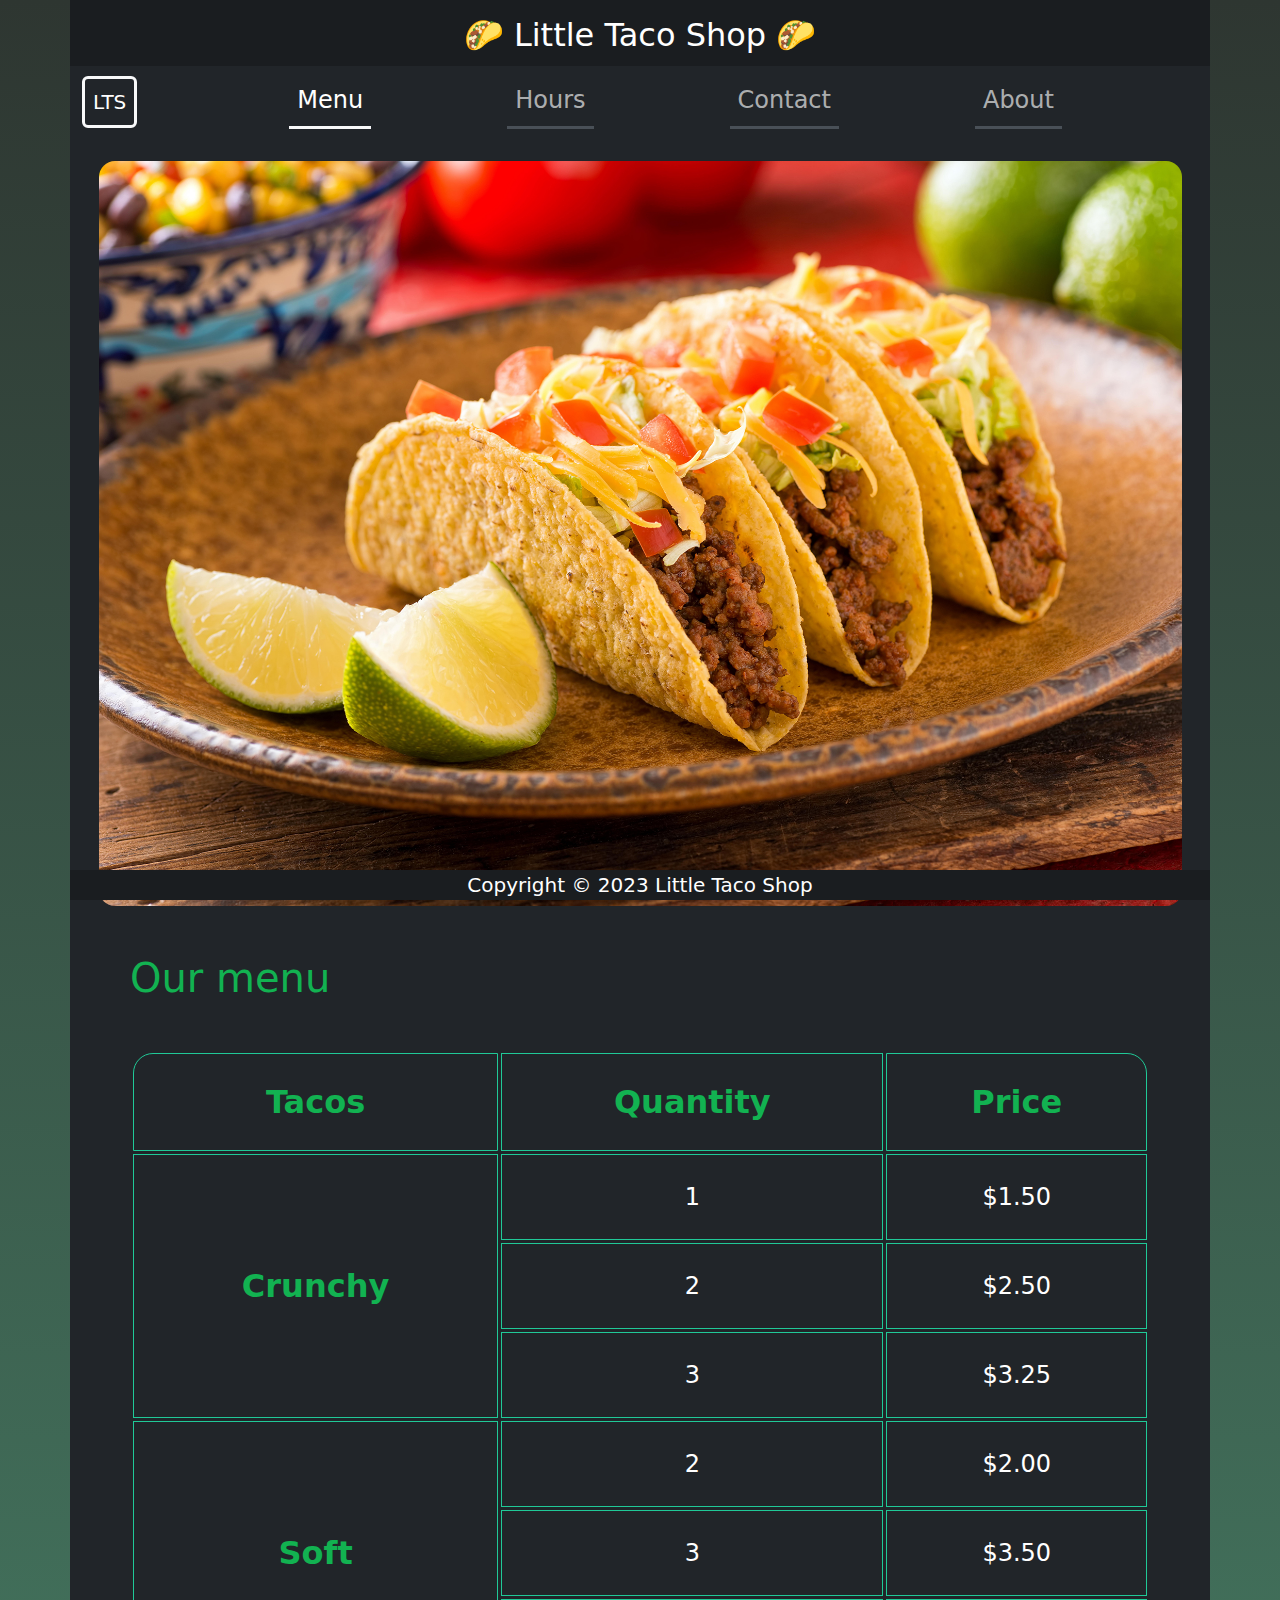
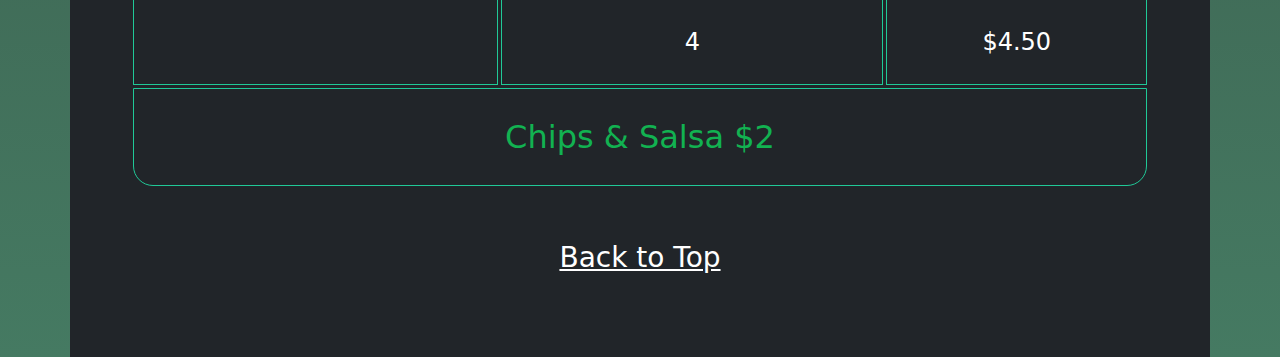
<file: LearnBootstrap/index.html>
<!doctype html>
<html lang="en">
<head>
    <meta charset="UTF-8">
    <meta name="viewport"
          content="width=device-width, user-scalable=no, initial-scale=1.0, maximum-scale=1.0, minimum-scale=1.0">
    <meta http-equiv="X-UA-Compatible" content="ie=edge">
    <title>Bootstrap LTS</title>
    <link rel="stylesheet" href="css/bootstrap.css">
    <link rel="stylesheet" href="css/main.css">
</head>
<body>
<main>
<div class="container bg-dark text-white text-center py-0" data-bs-theme="dark">
    <section class="header__section">
        <div class="header sticky-top z-1">
            <div class="row bg-dark-subtle">
                <div class="col pt-3 pb-1">
                    <h2>🌮 Little Taco Shop 🌮</h2>
                </div>
            </div>
            <div class="row">
                <nav class="navbar navbar-expand-lg bg-dark">
                    <div class="container-fluid">
                        <a class="navbar-brand border border-3 border-light p-2 rounded h-100" href="#">LTS</a>
                        <button class="navbar-toggler" type="button" data-bs-toggle="collapse" data-bs-target="#navbarNavAltMarkup" aria-controls="navbarNavAltMarkup" aria-expanded="false" aria-label="Переключатель навигации">
                            <span class="navbar-toggler-icon"></span>
                        </button>
                        <div class="collapse navbar-collapse" id="navbarNavAltMarkup">
                            <div class="navbar-nav w-100 justify-content-evenly">
                                <a class="nav-link active border-bottom border-3 border-light" aria-current="page" href="#menu">Menu</a>
                                <a class="nav-link border-bottom border-3 border-light-subtle" href="hours.html">Hours</a>
                                <a class="nav-link border-bottom border-3 border-light-subtle" href="contact.html">Contact</a>
                                <a class="nav-link border-bottom border-3 border-light-subtle" href="about.html">About</a>
                            </div>
                        </div>
                    </div>
                </nav>
            </div>
        </div>
        <div class="row justify-content-center">
            <div class="img-wrapper d-flex align-items-center justify-content-center rounded rounded-4 mt-4 p-0 overflow-hidden position-relative">
                <img src="assets/img/taco-main.jpg" alt="..." title="Beautiful, isn't it?" class="h-100 w-100 object-fit-cover">
                <div class="greeting position-absolute top-0 start-0 fs-1 border border-3 rounded-bottom p-2 border-success-subtle bg-success bg-opacity-50 border-top-0 welcome">Bienvenidos!</div>
            </div>
        </div>
    </section>
    <div class="row text-start" id="menu">
        <h1 class="m-5 text-success">Our menu</h1>
    </div>
    <table class="table align-middle px-lg-5">
        <thead>
        <tr>
            <th scope="col" class="text-success menu__header p-lg-4">Tacos</th>
            <th scope="col" class="text-success menu__header p-lg-4">Quantity</th>
            <th scope="col" class="text-success p-lg-4 menu__header">Price</th>
        </tr>
        </thead>
        <tbody>
        <tr>
            <th rowspan="3" class="text-success p-lg-4 table__element">Crunchy</th>
            <td class="p-4">1</td>
            <td class="p-4">$1.50</td>
        </tr>
        <tr>
            <td class="p-4">2</td>
            <td class="p-4">$2.50</td>
        </tr>
        <tr>
            <td class="p-4">3</td>
            <td class="p-4">$3.25</td>
        </tr>
        <tr>
            <th rowspan="3" class="text-success p-lg-4 table__element">Soft</th>
            <td class="p-4">2</td>
            <td class="p-4">$2.00</td>
        </tr>
        <tr>
            <td class="p-4">3</td>
            <td class="p-4">$3.50</td>
        </tr>
        <tr>
            <td class="p-4">4</td>
            <td class="p-4">$4.50</td>
        </tr>
        </tbody>
        <tfoot>
            <tr>
                <td colspan="3" class="text-success p-lg-4 table__element">Chips & Salsa $2</td>
            </tr>
        </tfoot>
    </table>
    <div class="my-5 back-to-top">
        <a href="#" class="fs-3 text-white">Back to Top</a>
    </div>
    <p class="bg-dark-subtle text-white position-sticky sticky-bottom mb-0 copyrights fs-5">Copyright &copy 2023 Little Taco Shop</p>
</div>
</main>
<script src="js/bootstrap.bundle.js"></script>
</body>
</html>
</file>
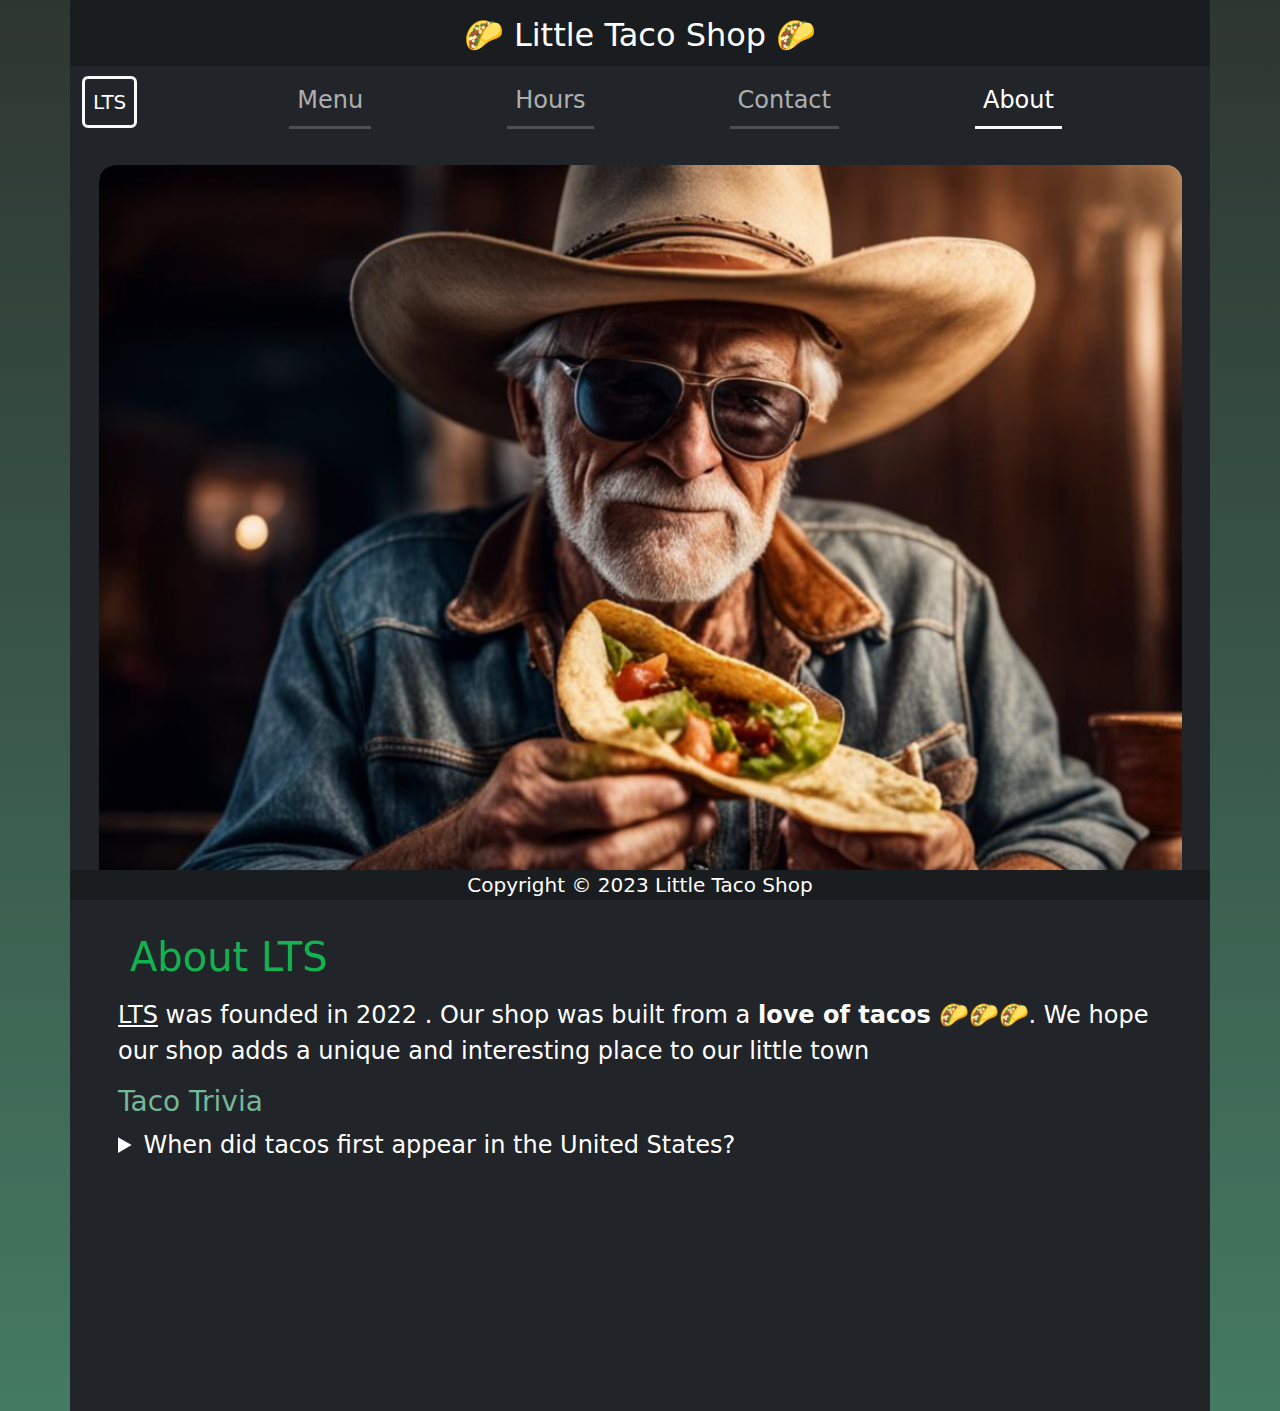
<file: LearnBootstrap/about.html>
<!doctype html>
<html lang="en">
<head>
    <meta charset="UTF-8">
    <meta name="viewport"
          content="width=device-width, user-scalable=no, initial-scale=1.0, maximum-scale=1.0, minimum-scale=1.0">
    <meta http-equiv="X-UA-Compatible" content="ie=edge">
    <title>LTS About</title>

    <link rel="stylesheet" href="css/bootstrap.css">
    <link rel="stylesheet" href="css/main.css">
</head>
<body>
<main>
    <div class="container bg-dark text-white text-center py-0" data-bs-theme="dark">
        <section class="header__section">
            <div class="header sticky-top z-1">
                <div class="row bg-dark-subtle">
                    <div class="col pt-3 pb-1">
                        <h2>🌮 Little Taco Shop 🌮</h2>
                    </div>
                </div>
                <div class="row">
                    <nav class="navbar navbar-expand-lg bg-dark">
                        <div class="container-fluid">
                            <a class="navbar-brand border border-3 border-light p-2 rounded h-100" href="#">LTS</a>
                            <button class="navbar-toggler" type="button" data-bs-toggle="collapse" data-bs-target="#navbarNavAltMarkup" aria-controls="navbarNavAltMarkup" aria-expanded="false" aria-label="Переключатель навигации">
                                <span class="navbar-toggler-icon"></span>
                            </button>
                            <div class="collapse navbar-collapse" id="navbarNavAltMarkup">
                                <div class="navbar-nav w-100 justify-content-evenly">
                                    <a class="nav-link border-bottom border-3 border-light-subtle" href="index.html">Menu</a>
                                    <a class="nav-link border-bottom border-3 border-light-subtle" href="hours.html">Hours</a>
                                    <a class="nav-link border-bottom border-3 border-light-subtle" href="contact.html">Contact</a>
                                    <a class="nav-link active border-bottom border-3 border-light" aria-current="page" href="#">About</a>
                                </div>
                            </div>
                        </div>
                    </nav>
                </div>
            </div>
            <div class="row justify-content-center mt-1">
                <div class="img-wrapper d-flex align-items-center justify-content-center rounded rounded-4 mt-4 p-0 overflow-hidden position-relative">
                    <img src="assets/img/taco-about.png" alt="..." title="Historical picture! Not AI" class="h-100 w-100 object-fit-cover">
                </div>
            </div>
        </section>
        <div class="row text-start mb-5 pb-5">
            <h1 class="m-5 mb-3 text-success">About LTS</h1>
            <p class="px-5"><u>LTS</u> was founded in
                <time datetime="2022">2022</time>
                . Our shop was built from a
                <b>love of tacos</b> 🌮🌮🌮. We hope our
                shop adds a unique and interesting place to our little town
            </p>

            <aside class="px-5">
                <h3 class="text-success-emphasis">Taco Trivia</h3>
                <details>
                    <summary>When did tacos first appear in the United States?</summary>
                    <p class="mt-4">Jeffrey M. Pilcher, taco historian and professor of history at the University of Minnesota,
                        says the earliest mention of tacos in the United States are in newspapers from
                        <time datetime="1905">1905</time>
                        .
                    </p>
                    <p class="px-3">(Source: <cite><a href="https://www.youtube.com/watch?v=QH2-TGUlwu4&t=9s" class="text-white">
                        this video</a></cite>)</p>
                </details>
            </aside>
        </div>
        <p class="bg-dark-subtle text-white position-sticky sticky-bottom mb-0 copyrights fs-5">Copyright &copy 2023 Little Taco Shop</p>
    </div>
</main>
<script src="js/bootstrap.bundle.js"></script>
</body>
</html>
</file>
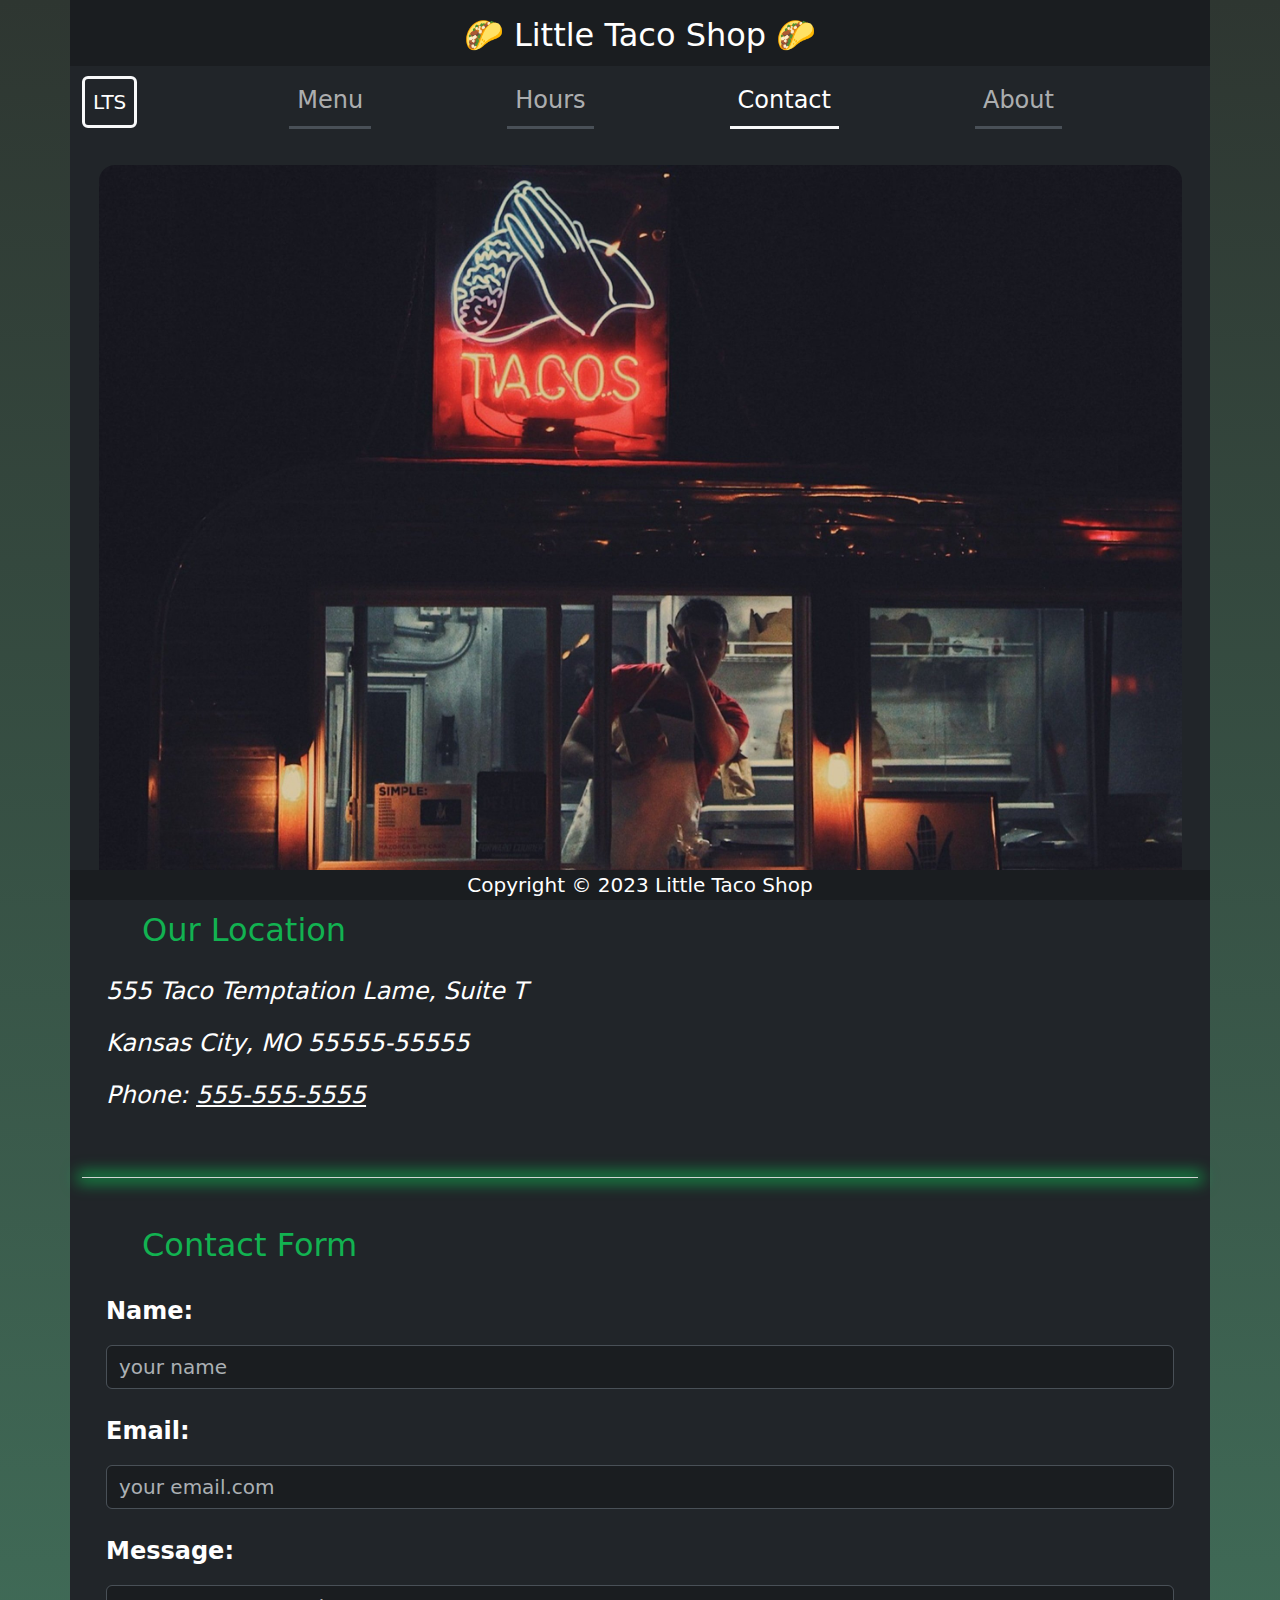
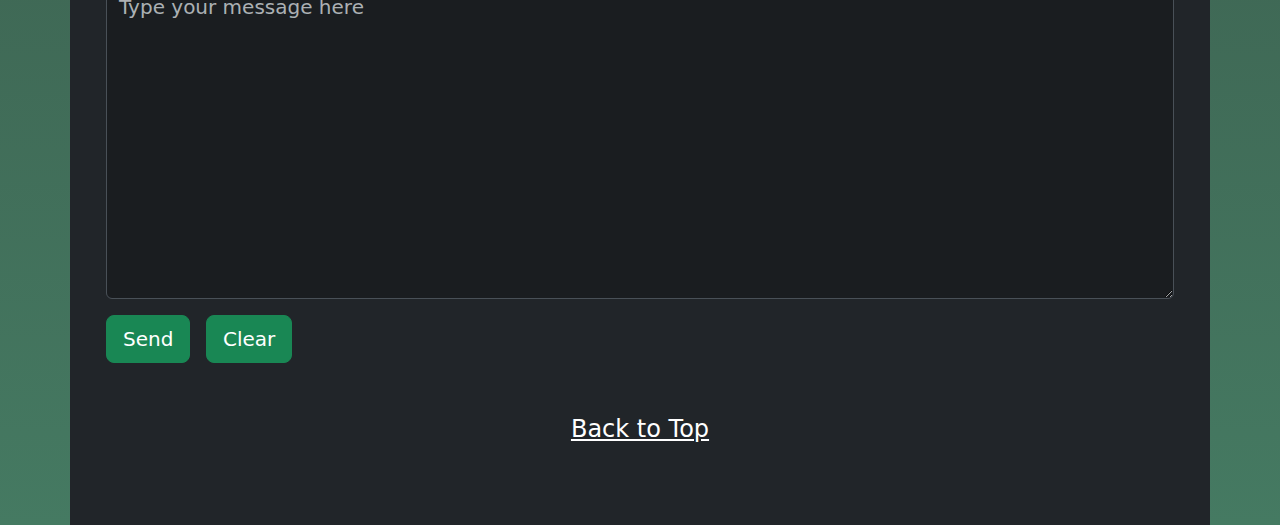
<file: LearnBootstrap/contact.html>
<!doctype html>
<html lang="en">
<head>
    <meta charset="UTF-8">
    <meta name="viewport"
          content="width=device-width, user-scalable=no, initial-scale=1.0, maximum-scale=1.0, minimum-scale=1.0">
    <meta http-equiv="X-UA-Compatible" content="ie=edge">
    <title>LTS Contact</title>

    <link rel="stylesheet" href="css/bootstrap.css">
    <link rel="stylesheet" href="css/main.css">
</head>
<body>
<main>
    <div class="container bg-dark text-white text-center py-0" data-bs-theme="dark">
        <section class="header__section">
            <div class="header sticky-top z-1">
                <div class="row bg-dark-subtle">
                    <div class="col pt-3 pb-1">
                        <h2>🌮 Little Taco Shop 🌮</h2>
                    </div>
                </div>
                <div class="row">
                    <nav class="navbar navbar-expand-lg bg-dark">
                        <div class="container-fluid">
                            <a class="navbar-brand border border-3 border-light p-2 rounded h-100" href="#">LTS</a>
                            <button class="navbar-toggler" type="button" data-bs-toggle="collapse" data-bs-target="#navbarNavAltMarkup" aria-controls="navbarNavAltMarkup" aria-expanded="false" aria-label="Переключатель навигации">
                                <span class="navbar-toggler-icon"></span>
                            </button>
                            <div class="collapse navbar-collapse" id="navbarNavAltMarkup">
                                <div class="navbar-nav w-100 justify-content-evenly">
                                    <a class="nav-link border-bottom border-3 border-light-subtle" href="index.html">Menu</a>
                                    <a class="nav-link border-bottom border-3 border-light-subtle" href="hours.html">Hours</a>
                                    <a class="nav-link active border-bottom border-3 border-light" aria-current="page" href="#">Contact</a>
                                    <a class="nav-link border-bottom border-3 border-light-subtle" href="about.html">About</a>
                                </div>
                            </div>
                        </div>
                    </nav>
                </div>
            </div>
            <div class="row justify-content-center mt-1">
                <div class="img-wrapper d-flex align-items-center justify-content-center rounded rounded-4 mt-4 p-0 overflow-hidden position-relative">
                    <img src="assets/img/taco-contact.jpg" alt="..." title="Our Tacos" class="h-100 w-100 object-fit-cover">
                </div>
            </div>
        </section>
        <div class="row text-start mt-4 px-4">
            <h2 class="px-5 text-success mb-4">Our Location</h2>
            <address class="fst-italic">
                <p>555 Taco Temptation Lame, Suite T</p>
                <p class="mb-0">Kansas City, MO 55555-55555</p>
            </address>
            <p class="fst-italic">Phone: <a href="tel:5555555555" class="text-white">555-555-5555</a></p>
        </div>
        <hr class="my-5">
        <div class="row text-start mt-5 px-4">
            <h2 class="px-5 text-success mb-4">Contact Form</h2>
        </div>
        <form>
            <div class="mt-1 mb-4">
                <div class="px-4 text-start">
                    <label for="name" class="fw-semibold mb-3 form-label">Name:</label>
                    <input type="text" name="name" id="name" class="form-control fs-5 bg-dark-subtle" placeholder="your name">
                </div>
            </div>
            <div class="mb-4 px-4 text-start">
                <label for="email" class="fw-semibold mb-3 form-label">Email:</label>
                <input type="email" name="email" id="email" class="form-control fs-5 bg-dark-subtle" placeholder="your email.com">
            </div>
            <div class="mb-4 px-4 text-start">
                <label for="message" class="fw-semibold mb-3 form-label d-block">Message:</label>
                <textarea name="message" id="message" rows="10" placeholder="Type your message here" class="form-control fs-5 bg-dark-subtle"></textarea>
                <button class="btn btn-success btn-lg mt-3 me-2" type="submit">Send</button>
                <button class="btn btn-success btn-lg mt-3 me-3" type="reset">Clear</button>
            </div>
        </form>
        <div class="my-5 back-to-top">
            <a href="#" class="fs-4 text-white">Back to Top</a>
        </div>
        <p class="bg-dark-subtle text-white position-sticky sticky-bottom mb-0 copyrights fs-5">Copyright &copy 2023 Little Taco Shop</p>
    </div>
</main>
<script src="js/bootstrap.bundle.js"></script>
</body>
</html>
</file>
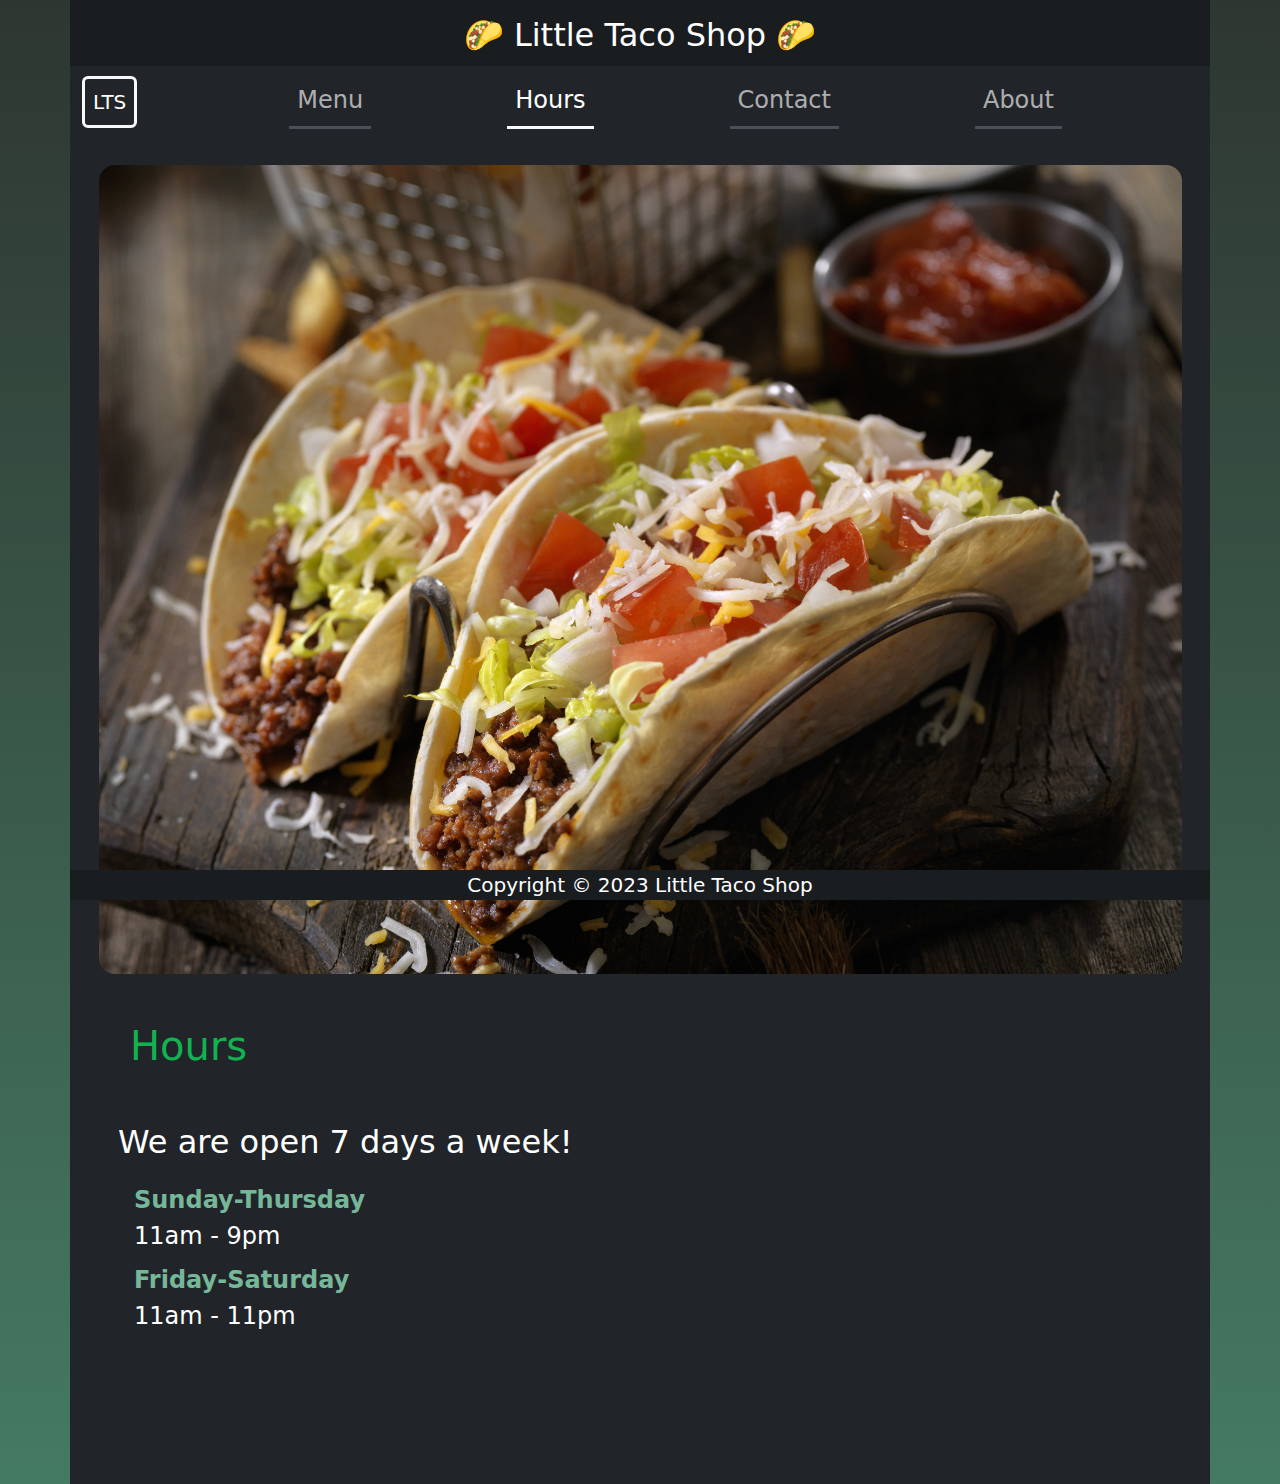
<file: LearnBootstrap/hours.html>
<!doctype html>
<html lang="en">
<head>
    <meta charset="UTF-8">
    <meta name="viewport"
          content="width=device-width, user-scalable=no, initial-scale=1.0, maximum-scale=1.0, minimum-scale=1.0">
    <meta http-equiv="X-UA-Compatible" content="ie=edge">
    <title>LTS Hours</title>

    <link rel="stylesheet" href="css/bootstrap.css">
    <link rel="stylesheet" href="css/main.css">
</head>
<body>
<main>
    <div class="container bg-dark text-white text-center py-0" data-bs-theme="dark">
        <section class="header__section">
            <div class="header sticky-top z-1">
                <div class="row bg-dark-subtle">
                    <div class="col pt-3 pb-1">
                        <h2>🌮 Little Taco Shop 🌮</h2>
                    </div>
                </div>
                <div class="row">
                    <nav class="navbar navbar-expand-lg bg-dark">
                        <div class="container-fluid">
                            <a class="navbar-brand border border-3 border-light p-2 rounded h-100" href="#">LTS</a>
                            <button class="navbar-toggler" type="button" data-bs-toggle="collapse" data-bs-target="#navbarNavAltMarkup" aria-controls="navbarNavAltMarkup" aria-expanded="false" aria-label="navbar-toggler">
                                <span class="navbar-toggler-icon"></span>
                            </button>
                            <div class="collapse navbar-collapse" id="navbarNavAltMarkup">
                                <div class="navbar-nav w-100 justify-content-evenly">
                                    <a class="nav-link border-bottom border-3 border-light-subtle" href="index.html#menu">Menu</a>
                                    <a class="nav-link active border-bottom border-3 border-light" aria-current="page"  href="#">Hours</a>
                                    <a class="nav-link border-bottom border-3 border-light-subtle" href="contact.html">Contact</a>
                                    <a class="nav-link border-bottom border-3 border-light-subtle" href="about.html">About</a>
                                </div>
                            </div>
                        </div>
                    </nav>
                </div>
            </div>
            <div class="row justify-content-center mt-1">
                <div class="img-wrapper d-flex align-items-center justify-content-center rounded rounded-4 mt-4 p-0 overflow-hidden position-relative">
                    <img src="assets/img/taco-hours.jpg" alt="..." title="Our Tacos" class="h-100 w-100 object-fit-cover">
                </div>
            </div>
        </section>
        <div class="row text-start mb-5 pb-5">
            <h1 class="m-5 text-success">Hours</h1>
            <p class="lead fs-2 px-5">We are open 7 days a week!</p>
            <dl class="mx-5 px-3">
                <dt class="text-success-emphasis">Sunday-Thursday</dt>
                <dd>11am - 9pm</dd>
                <dt class="text-success-emphasis">Friday-Saturday</dt>
                <dd>11am - 11pm</dd>
            </dl>
        </div>
        <p class="bg-dark-subtle text-white position-sticky sticky-bottom mt-5 mb-0 copyrights fs-5">Copyright &copy 2023 Little Taco Shop</p>
    </div>
</main>
<script src="js/bootstrap.bundle.js"></script>
</body>
</html>
</file>
<file: LearnBootstrap/css/main.css>
:root {
    --bg-color: #2e3631;
    --bs-success-rgb: 18, 178, 81;
    --fc-dark: #1d1d1f;
}

body {
    background-color: var(--bg-color);
    background-image: linear-gradient(to bottom, var(--bg-color), #457A62FF);
    font-size: 1.5rem;
}

table {
    width: 100% !important;
    border-collapse: separate !important;
    border-spacing: 0.2rem !important;
}

thead th:first-child {
    border-top-left-radius: 20px;
}

thead th:last-child {
    border-top-right-radius: 20px;
}

tfoot .table__element {
    border-bottom-left-radius: 20px;
    border-bottom-right-radius: 20px;
}

cite a:hover {
    color: rgb(var(--bs-success-rgb)) !important;
}

cite a:active, p a:active {
    opacity: 0.5;
}

aside {
    height: 200px;
}

p a:hover {
    color: var(--bs-teal) !important;
}

hr {
    box-shadow: 0 0 15px 5px #12B251FF !important;
    opacity: 0.8 !important;
}

.form-control:focus {
    border-color: var(--bs-green);
    box-shadow: 0 1px 1px rgba(0, 0, 0, 0.075) inset, 0 0 8px rgba(var(--bs-success-rgb), 0.8);
    background-color: var(--bs-dark-bg-subtle);
}

.back-to-top a:hover {
    color: var(--bs-green) !important;
}

.back-to-top a:active {
    opacity: 0.5;
}

.img-wrapper {
    background-color: lightslategray;
    width: 95%;
    background-size: cover;
}

.greeting {
    left: 5% !important;
}

.menu__header, .table__element {
    font-size: 2rem;
}

tbody td, .menu__header, .table__element {
    border: 1px ridge var(--bs-teal) !important;
}

.copyrights {
   margin-left: -0.75rem;
   margin-right: -0.75rem;
}

.nav-link:hover {
    border-bottom-color: white !important;
}

.nav-link:active {
    opacity: 0.7;
}

.welcome {
    transform-style: preserve-3d;
    transform-origin: top;
    transform: perspective(900px) rotateX(-90deg);
    animation: showWelcome 2s ease 0.5s forwards;
}

@keyframes showWelcome {
    0% {
        transform: rotateX(-90deg);
    }

    50% {
        transform: rotateX(30deg);
    }

    90% {
        transform: rotateX(-10deg);
    }

    100% {
        transform: rotateX(0);
    }
}

@media screen and (max-width: 768px) {
    body {
        font-size: 1rem !important;
        overflow-x: hidden;
    }

    .menu__header, .table__element {
        font-size: 1.25rem;
    }
}
</file>
